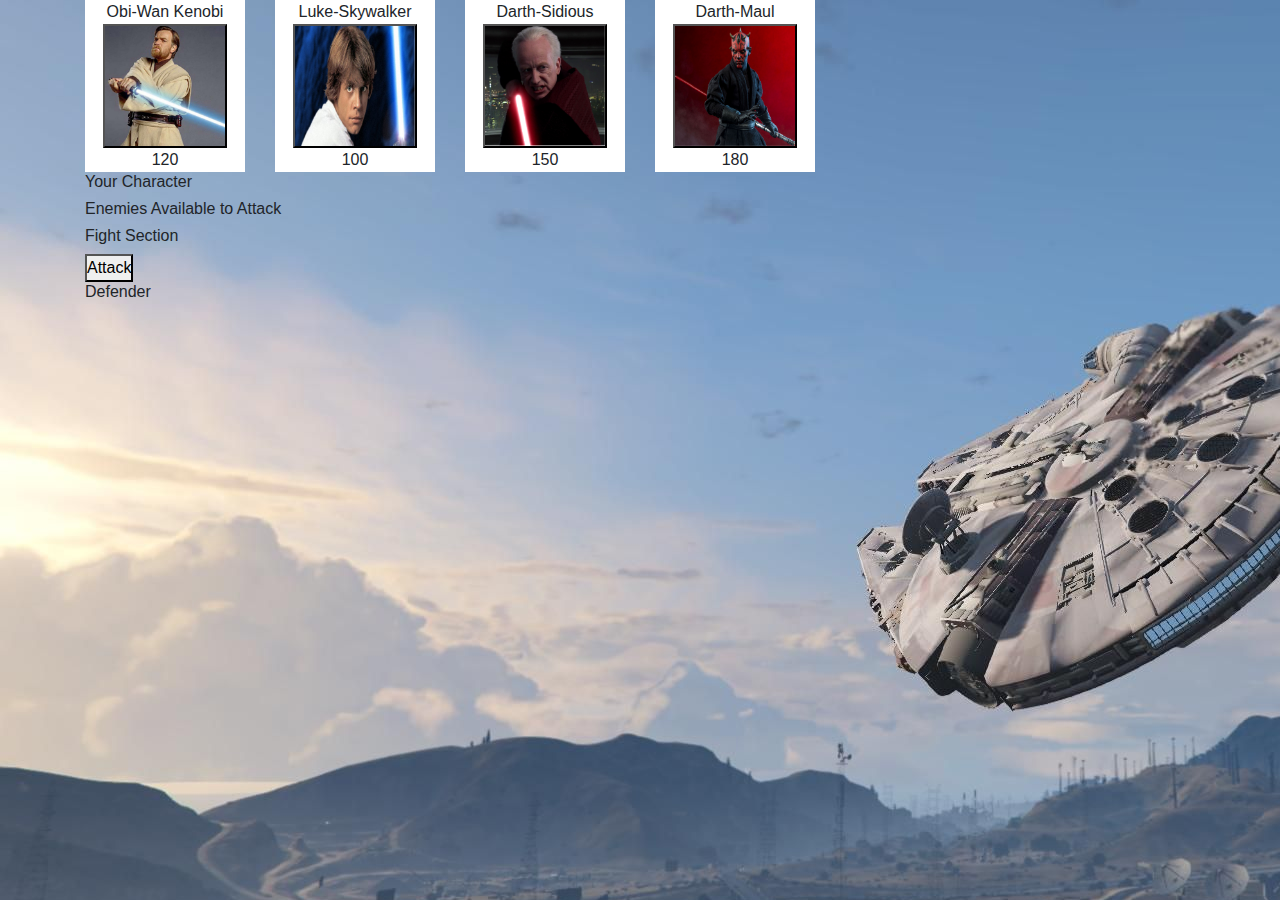
<file: index.html>
<!DOCTYPE html>
<html>
<head>
    <meta charset="utf-8" />
    <meta http-equiv="X-UA-Compatible" content="IE=edge">
    <title>Page Title</title>
    <meta name="viewport" content="width=device-width, initial-scale=1">
    <link href="https://fonts.googleapis.com/css?family=Bree+Serif" rel="stylesheet">
    <link rel="stylesheet" type="text/css" media="screen" href="assets/css/style.css" />
    <link rel="stylesheet" type="text/css" media="screen" href="assets/css/reset.css" />
    <script src="https://cdnjs.cloudflare.com/ajax/libs/jquery/3.2.1/jquery.min.js"></script>
    <link rel="stylesheet" href="https://maxcdn.bootstrapcdn.com/bootstrap/4.0.0/css/bootstrap.min.css" integrity="sha384-Gn5384xqQ1aoWXA+058RXPxPg6fy4IWvTNh0E263XmFcJlSAwiGgFAW/dAiS6JXm" crossorigin="anonymous">
    <script src="assets/javascript/game.js"></script>

</head>
<body>
       <div class="container">
           <div class="row" id="chars" >
                
           </div>
           <div class="page-header"><h6>Your Character</h6></div>
           <div class="row" id="yourChar">
           </div>

           <div class="page-header"><h6>Enemies Available to Attack</h6></div>
           <div class="row " id="enemiesChars">

           </div>
           <div>

                <div class="page-header">
                    <h6>Fight Section</h6>
                </div>
           </div>
           <div class="row" id="fightSection">
            
               <div class="col-md-2">
                    <button id="attack">Attack</button>
               </div>

           </div>
           <div class="page-header">
               <h6>Defender</h6>
           </div>
           <div class="row" id="defenderChar">

           </div>
          

           <div class="row" id="damages">
               

           </div>

           

           <div class="row">
                <div class="col-md-6" id="yourAttackPower">
                        
                </div>
           </div>
           <div class="row">
                <div class="col-md-6" id="enemyCounterAttack">

                </div>
           </div>
           <div class="row">
                <div class="col-md-2" id="loser">
                </div>
           </div>
           <div class="row" id="restartButton">
                <div class="col=md=2" >

                </div>
           </div>

       </div>
   
</body>
</html>
</file>
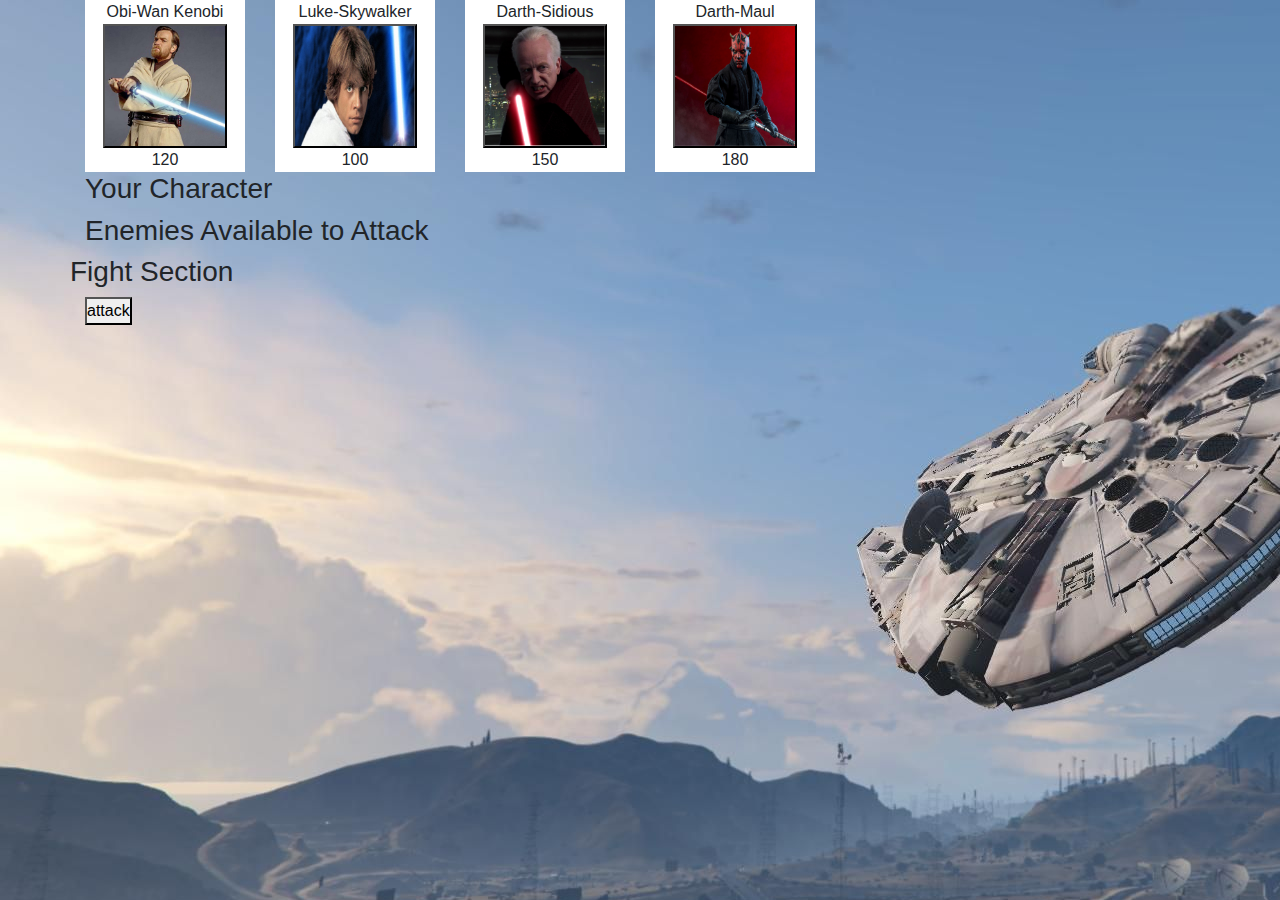
<file: index - Copy.html>
<!DOCTYPE html>
<html>
<head>
    <meta charset="utf-8" />
    <meta http-equiv="X-UA-Compatible" content="IE=edge">
    <title>Page Title</title>
    <meta name="viewport" content="width=device-width, initial-scale=1">
    <link rel="stylesheet" type="text/css" media="screen" href="assets/css/style.css" />
    <link rel="stylesheet" type="text/css" media="screen" href="assets/css/reset.css" />
    <script src="https://cdnjs.cloudflare.com/ajax/libs/jquery/3.2.1/jquery.min.js"></script>
    <link rel="stylesheet" href="https://maxcdn.bootstrapcdn.com/bootstrap/4.0.0/css/bootstrap.min.css" integrity="sha384-Gn5384xqQ1aoWXA+058RXPxPg6fy4IWvTNh0E263XmFcJlSAwiGgFAW/dAiS6JXm" crossorigin="anonymous">
    <script src="assets/javascript/game.js"></script>

</head>
<body>
       <div class="container">
           <div class="row" id="chars" >
                <!--<div class="col-md-2">
                     <div>
                        Obi-Wan Kenobi
                    </div>
                    <div>
                        <img src="assets/images/Obi-WanKenobi.png">
                    </div>
                    <div id="hpObi">

                    </div> 
                </div>
-->
                <!--  <div class="col-md-2">
                       <div>
                            Luke-Skywalker
                        </div>
                        <div>
                            <img src="assets/images/Luke-Skywalker.png">
                        </div>
                        <div id="hpLuke">
                            
                        </div> 
                </div>-->

               <!-- <div class="col-md-2">
                         <div>
                            Darth-Sidious
                        </div>
                        <div>
                            <img src="assets/images/Darth-Sidious.png">
                        </div>
                        <div id="hpSidious">
                            
                        </div> 
                </div>-->

            <!--     <div class="col-md-2">
                        <div>
                            Darth-Maul
                        </div>
                        <div>
                            <img src="assets/images/Darth-Maul.png">
                        </div>
                        <div id="hpMaul">
                            
                        </div>
                </div> -->
           </div>
           <div class="page-header"><h3>Your Character</h3></div>
           <div class="row" id="yourChar">
                
                <!-- <div class="col-md-2">
                        
                        <div id="yourCharName">
                                
                        </div>
                        <div id="yourCharImg">
                                
                        </div>
                        <div id="yourCharHP">
                                
                        </div>
                </div> -->
           </div>

           <div class="page-header"><h3>Enemies Available to Attack</h3></div>
           <div class="row d-flex justify-content-start" id="enemiesChars">
               
                <!-- <div class="col-md-2">    

                </div> -->
           </div>

           <div class="row" id="fightSection">
                <div class="page-header"><h3>Fight Section</h3></div>
               <div class="col-md-2">

               </div>

           </div>

           <div class="row">
                <div class="col-md-2">
                    <button>attack</button>
                </div>
           </div>

           <div class="row" id="defender">
               

           </div>

           

           <div class="row">
                <div class="col-md-6" id="yourAttackPower">
                        
                </div>
           </div>
           <div class="row">
                <div class="col-md-6" id="enemyCounterAttack">

                </div>
           </div>

       </div>
   
</body>
</html>
</file>
<file: assets/css/style.css>
img{
    width: 120px;
    height: 120px;
}
body{
    background-image: url("../images/background.jpg");
    font-family: 'Bree Serif', serif;
    color: turquoise;
    
}
div{
    padding: 0;
    margin: 0;

}
img{
    padding: 0;
    margin: 0;
}
button{
    padding: 0;
    margin: 0;
}
</file>
